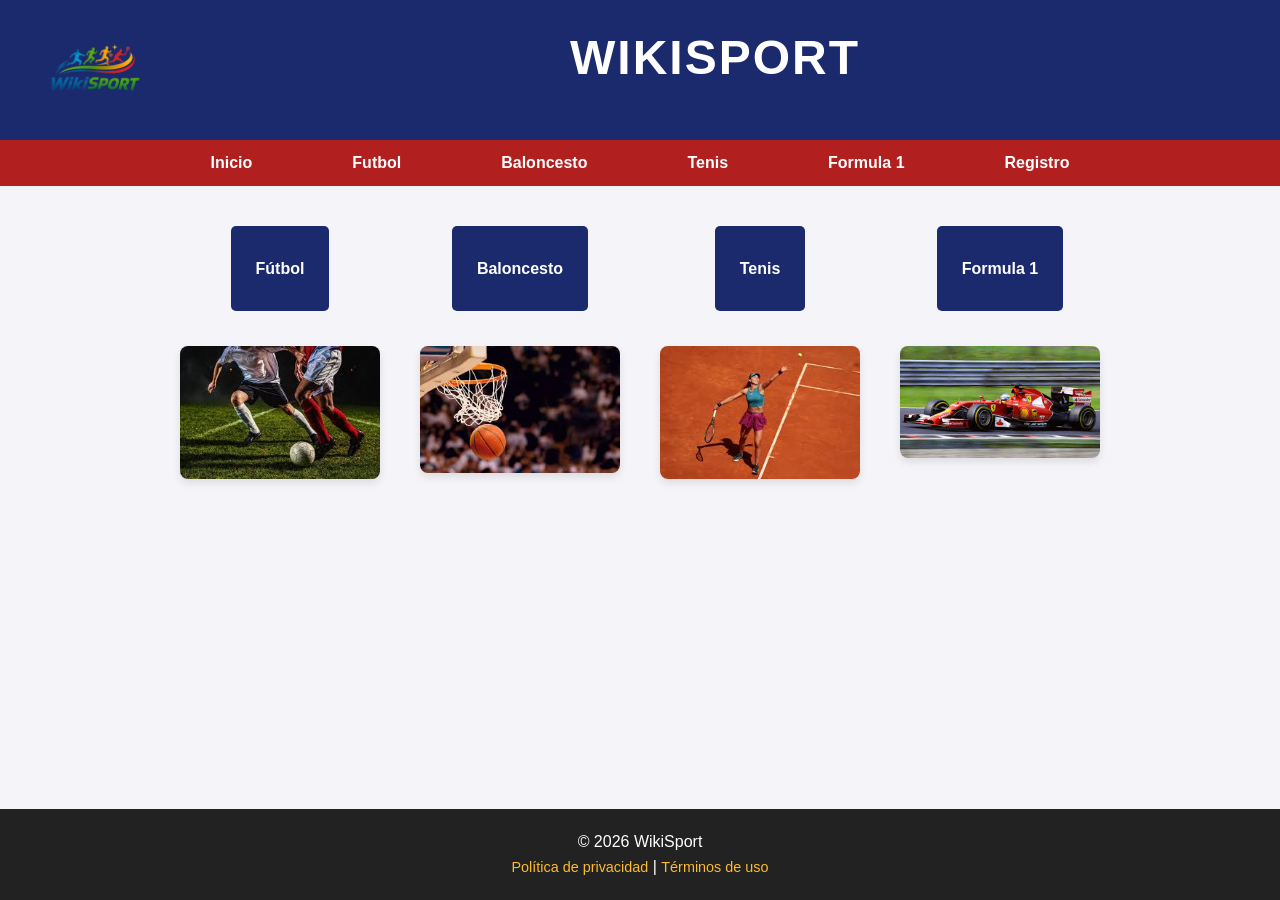
<file: index.html>
<!DOCTYPE html>
<html lang="es">
<head>
    <meta charset="UTF-8">
    <meta name="viewport" content="width=device-width, initial-scale=1.0">
    <link rel="stylesheet" href="style.css">
    <link rel="icon" type="image/png" sizes="32x32" href="img/logo-removebg-preview.png">   
    <title>Inicio</title>
</head>
<body>
    <header>
        <img src="img/logo-removebg-preview.png" alt="" width="150">
        <h1>Wikisport</h1>
    </header>
    <nav>
        <ul>
            <li><a href="index.html">Inicio</a></li>
            <li><a href="futbol.html">Futbol</a></li>
            <li><a href="Baloncesto.html">Baloncesto</a></li>
            <li><a href="Tenis.html">Tenis</a></li>
            <li><a href="f1.html">Formula 1</a></li>
            <li><a href="registro.html">Registro</a></li>
        </ul>
    </nav>
    <main>
        <div class="contenedor-botones">
            <div class="deporte-item">
                <a href="futbol.html" class="boton futbol">Fútbol</a>
                <img src="img/futbol.jpeg" alt="Fútbol">
            </div>

            <div class="deporte-item">
                <a href="Baloncesto.html" class="boton baloncesto">Baloncesto</a>
                <img src="img/basket.jpeg" alt="Baloncesto">
            </div>

            <div class="deporte-item">
                <a href="Tenis.html" class="boton tenis">Tenis</a>
                <img src="img/tenis.jpeg" alt="Tenis">
            </div>

            <div class="deporte-item">
                <a href="f1.html" class="boton motor">Formula 1</a>
                <img src="img/download.jpeg" alt="Formula 1">
            </div>
        </div>
    </main>
    
    <footer>
        <p>&copy; 2026 WikiSport</p>
        <p>
            <a href="#">Política de privacidad</a> |
            <a href="#">Términos de uso</a>
        </p>
    </footer>
</body>
</html>
</file>
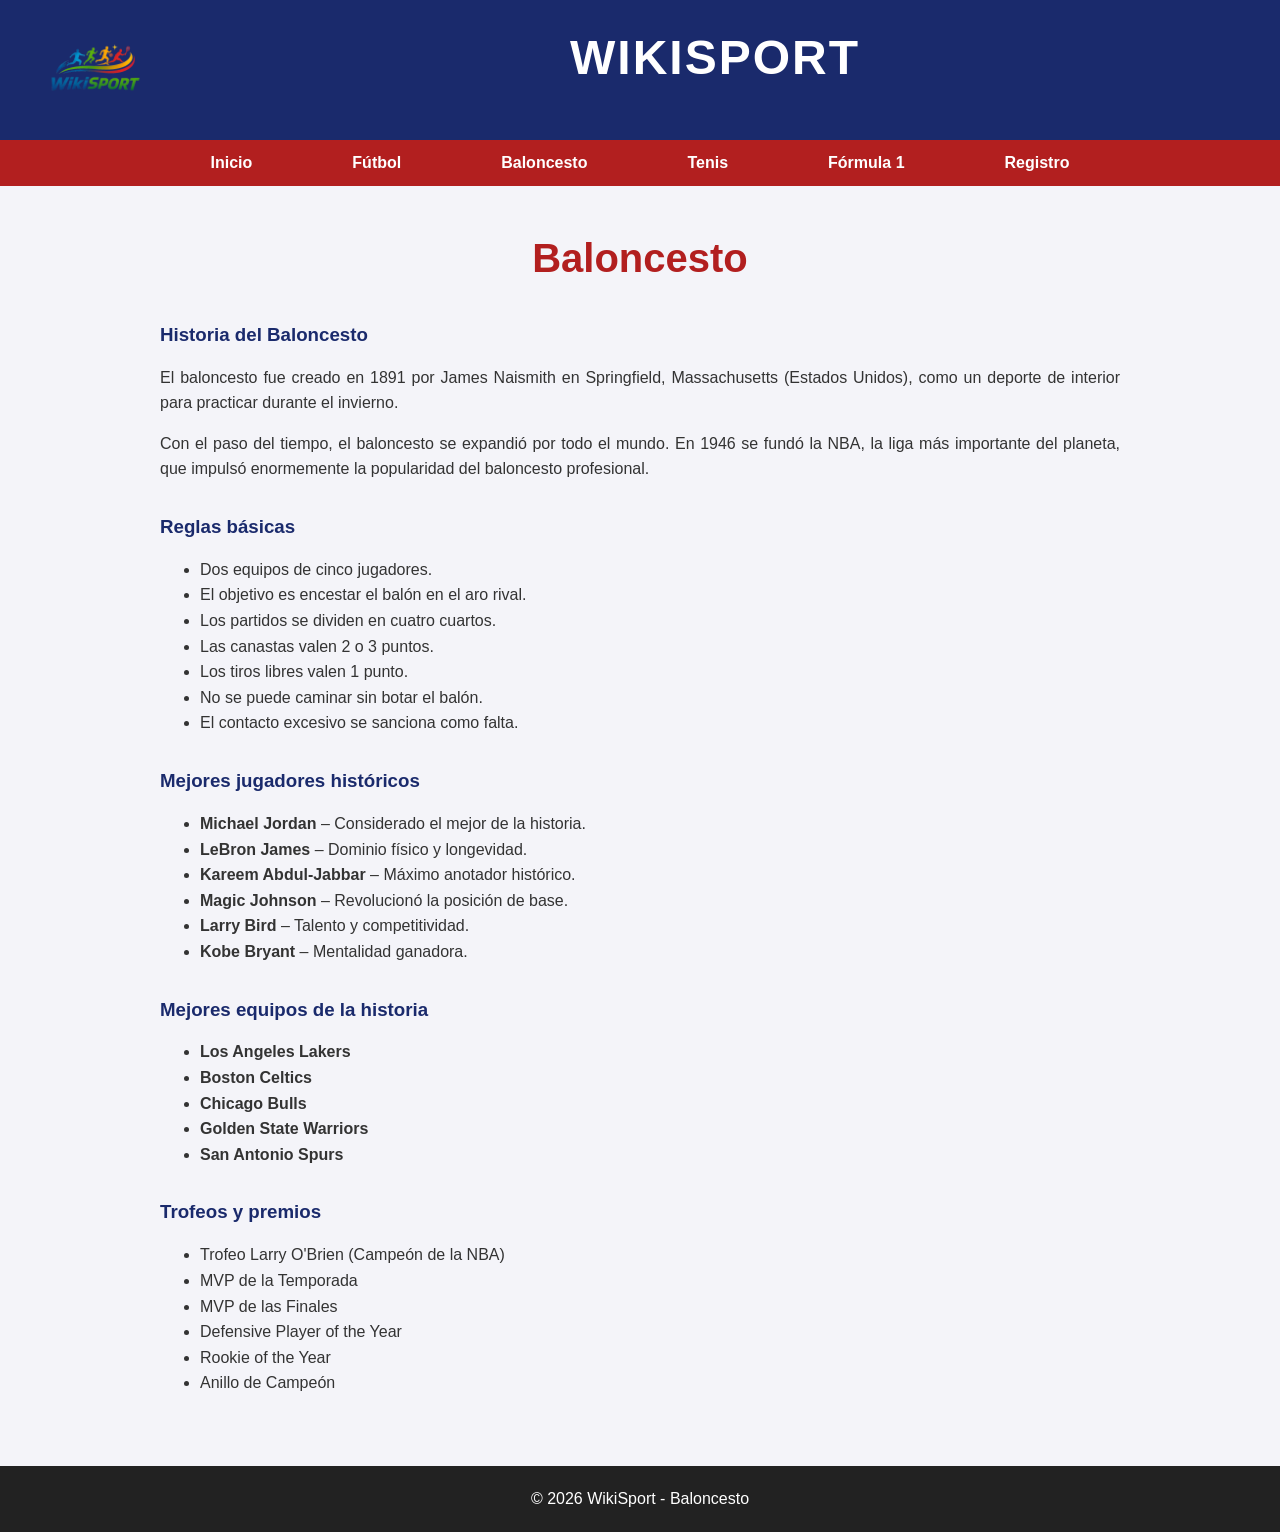
<file: Baloncesto.html>
<!DOCTYPE html>
<html lang="es">
<head>
    <meta charset="UTF-8">
    <meta name="viewport" content="width=device-width, initial-scale=1.0">
    <title>Baloncesto | WikiSport</title>
    <link rel="stylesheet" href="style.css">
    <link rel="icon" type="image/png" sizes="32x32" href="img/logo-removebg-preview.png">   

</head>

<body>

<header>
    <img src="img/logo-removebg-preview.png" alt="Logo WikiSport" width="150">
    <h1>WikiSport</h1>
</header>

<nav>
    <ul>
        <li><a href="index.html">Inicio</a></li>
        <li><a href="futbol.html">Fútbol</a></li>
        <li><a href="Baloncesto.html">Baloncesto</a></li>
        <li><a href="Tenis.html">Tenis</a></li>
        <li><a href="f1.html">Fórmula 1</a></li>
        <li><a href="registro.html">Registro</a></li>
    </ul>
</nav>

<main>
    <h2 class="titulo-seccion">Baloncesto</h2>

    <section id="historia">
        <h3>Historia del Baloncesto</h3>
        <p>
            El baloncesto fue creado en 1891 por James Naismith en Springfield,
            Massachusetts (Estados Unidos), como un deporte de interior para
            practicar durante el invierno.
        </p>
        <p>
            Con el paso del tiempo, el baloncesto se expandió por todo el mundo.
            En 1946 se fundó la NBA, la liga más importante del planeta, que impulsó
            enormemente la popularidad del baloncesto profesional.
        </p>
    </section>

    <section id="reglas">
        <h3>Reglas básicas</h3>
        <ul>
            <li>Dos equipos de cinco jugadores.</li>
            <li>El objetivo es encestar el balón en el aro rival.</li>
            <li>Los partidos se dividen en cuatro cuartos.</li>
            <li>Las canastas valen 2 o 3 puntos.</li>
            <li>Los tiros libres valen 1 punto.</li>
            <li>No se puede caminar sin botar el balón.</li>
            <li>El contacto excesivo se sanciona como falta.</li>
        </ul>
    </section>

    <section id="jugadores">
        <h3>Mejores jugadores históricos</h3>
        <ul>
            <li><strong>Michael Jordan</strong> – Considerado el mejor de la historia.</li>
            <li><strong>LeBron James</strong> – Dominio físico y longevidad.</li>
            <li><strong>Kareem Abdul-Jabbar</strong> – Máximo anotador histórico.</li>
            <li><strong>Magic Johnson</strong> – Revolucionó la posición de base.</li>
            <li><strong>Larry Bird</strong> – Talento y competitividad.</li>
            <li><strong>Kobe Bryant</strong> – Mentalidad ganadora.</li>
        </ul>
    </section>

    <section id="equipos">
        <h3>Mejores equipos de la historia</h3>
        <ul>
            <li><strong>Los Angeles Lakers</strong></li>
            <li><strong>Boston Celtics</strong></li>
            <li><strong>Chicago Bulls</strong></li>
            <li><strong>Golden State Warriors</strong></li>
            <li><strong>San Antonio Spurs</strong></li>
        </ul>
    </section>

    <section id="trofeos">
        <h3>Trofeos y premios</h3>
        <ul>
            <li>Trofeo Larry O'Brien (Campeón de la NBA)</li>
            <li>MVP de la Temporada</li>
            <li>MVP de las Finales</li>
            <li>Defensive Player of the Year</li>
            <li>Rookie of the Year</li>
            <li>Anillo de Campeón</li>
        </ul>
    </section>
</main>

<footer>
    <p>&copy; 2026 WikiSport - Baloncesto</p>
</footer>

</body>
</html>
</file>
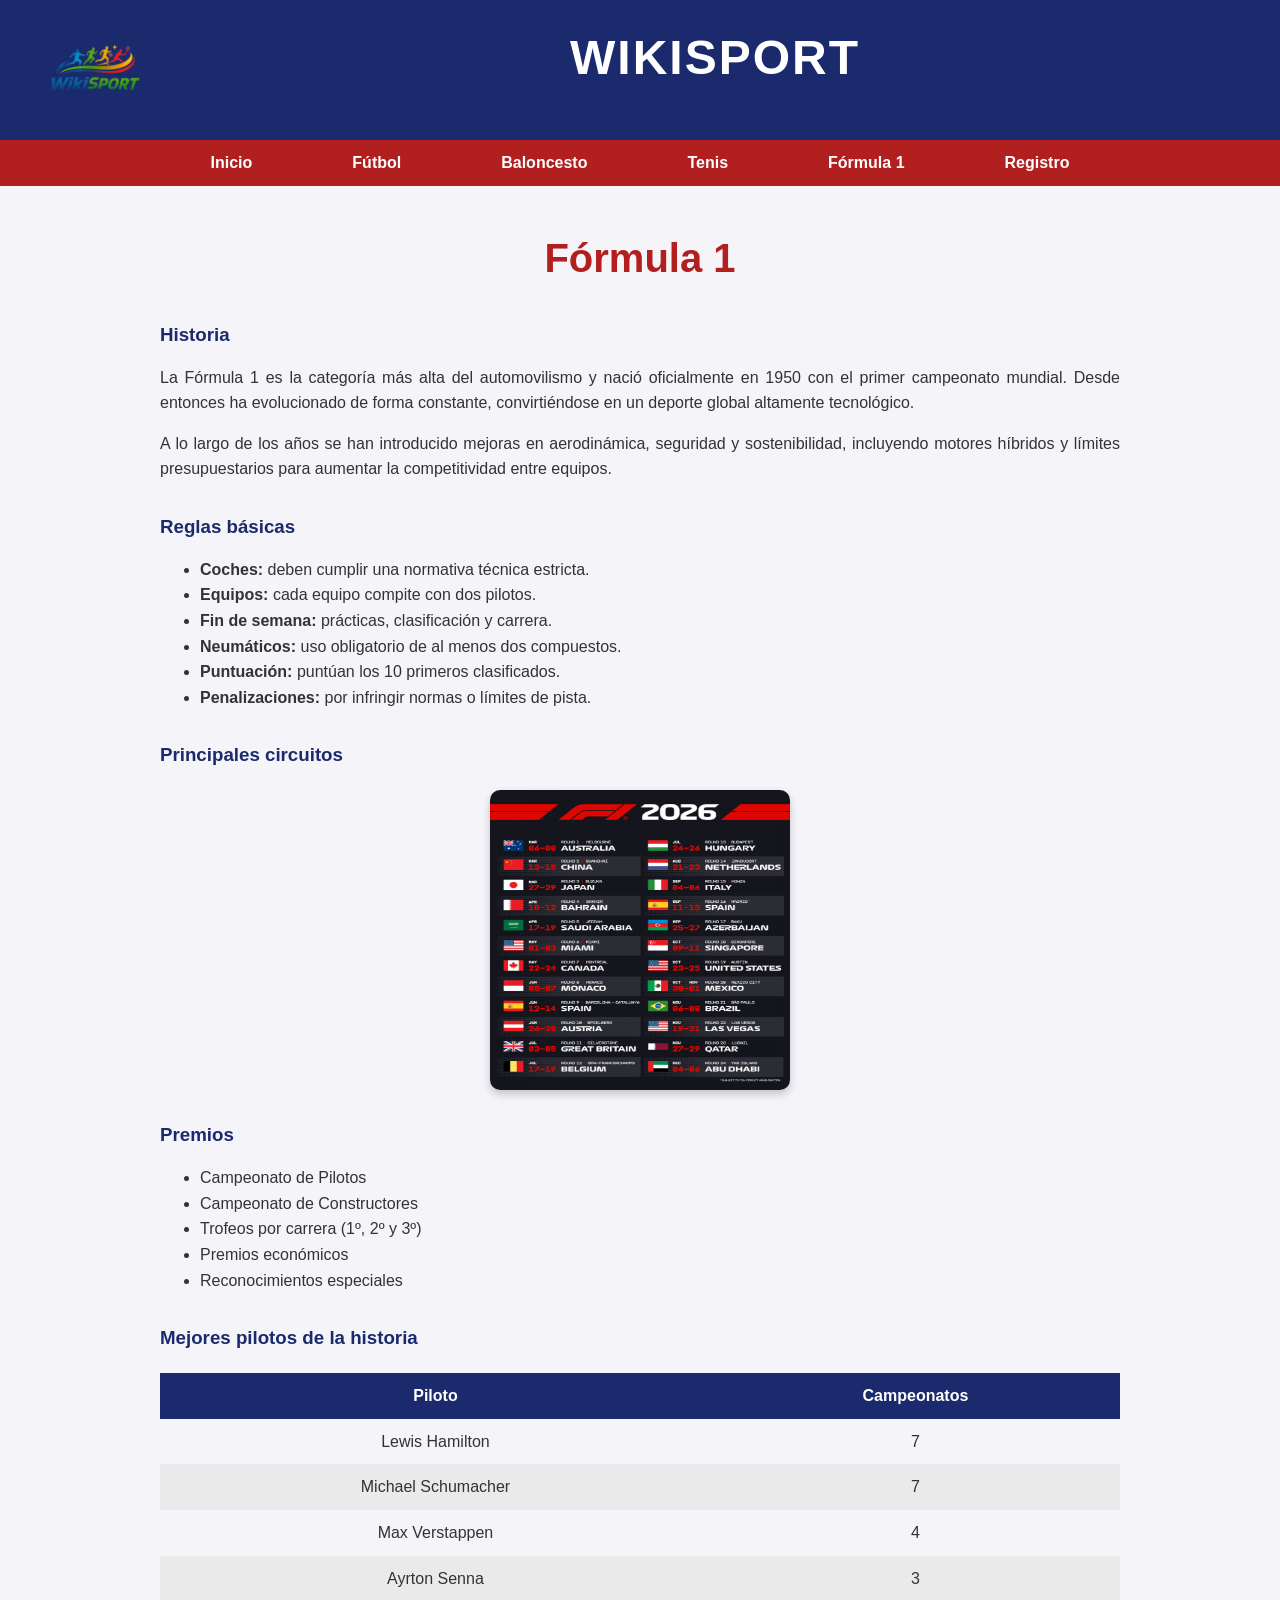
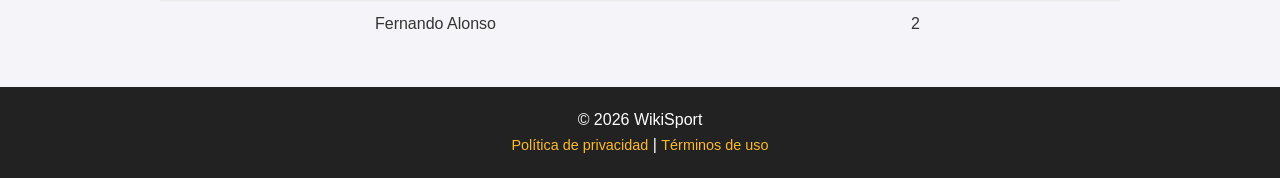
<file: f1.html>
<!DOCTYPE html>
<html lang="es">
<head>
    <meta charset="UTF-8">
    <meta name="viewport" content="width=device-width, initial-scale=1.0">
    <title>Fórmula 1 | WikiSport</title>
    <link rel="stylesheet" href="style.css">
    <link rel="icon" type="image/png" sizes="32x32" href="img/logo-removebg-preview.png">   

</head>
<body>

<header>
    <img src="img/logo-removebg-preview.png" alt="Logo WikiSport" width="150">
    <h1>WikiSport</h1>
</header>

<nav>
    <ul>
        <li><a href="index.html">Inicio</a></li>
        <li><a href="futbol.html">Fútbol</a></li>
        <li><a href="Baloncesto.html">Baloncesto</a></li>
        <li><a href="Tenis.html">Tenis</a></li>
        <li><a href="f1.html">Fórmula 1</a></li>
        <li><a href="registro.html">Registro</a></li>
    </ul>
</nav>

<main>
    <h2 class="titulo-seccion">Fórmula 1</h2>

    <section id="historia">
        <h3>Historia</h3>
        <p>
            La Fórmula 1 es la categoría más alta del automovilismo y nació oficialmente en 1950 con el primer campeonato mundial. Desde entonces ha evolucionado de forma constante, convirtiéndose en un deporte global altamente tecnológico.
        </p>
        <p>
            A lo largo de los años se han introducido mejoras en aerodinámica, seguridad y sostenibilidad, incluyendo motores híbridos y límites presupuestarios para aumentar la competitividad entre equipos.
        </p>
    </section>

    <section id="reglas">
        <h3>Reglas básicas</h3>
        <ul>
            <li><strong>Coches:</strong> deben cumplir una normativa técnica estricta.</li>
            <li><strong>Equipos:</strong> cada equipo compite con dos pilotos.</li>
            <li><strong>Fin de semana:</strong> prácticas, clasificación y carrera.</li>
            <li><strong>Neumáticos:</strong> uso obligatorio de al menos dos compuestos.</li>
            <li><strong>Puntuación:</strong> puntúan los 10 primeros clasificados.</li>
            <li><strong>Penalizaciones:</strong> por infringir normas o límites de pista.</li>
        </ul>
    </section>

    <section id="circuitos">
        <h3>Principales circuitos</h3>
        <img src="img/f1.jpeg" alt="Circuitos de Fórmula 1" width="300" height="300">
    </section>

    <section id="premios">
        <h3>Premios</h3>
        <ul>
            <li>Campeonato de Pilotos</li>
            <li>Campeonato de Constructores</li>
            <li>Trofeos por carrera (1º, 2º y 3º)</li>
            <li>Premios económicos</li>
            <li>Reconocimientos especiales</li>
        </ul>
    </section>

    <section id="pilotos">
        <h3>Mejores pilotos de la historia</h3>
        <table>
            <thead>
                <tr>
                    <th>Piloto</th>
                    <th>Campeonatos</th>
                </tr>
            </thead>
            <tbody>
                <tr><td>Lewis Hamilton</td><td>7</td></tr>
                <tr><td>Michael Schumacher</td><td>7</td></tr>
                <tr><td>Max Verstappen</td><td>4</td></tr>
                <tr><td>Ayrton Senna</td><td>3</td></tr>
                <tr><td>Fernando Alonso</td><td>2</td></tr>
            </tbody>
        </table>
    </section>
</main>

<footer>
    <p>&copy; 2026 WikiSport</p>
    <p>
        <a href="#">Política de privacidad</a> |
        <a href="#">Términos de uso</a>
    </p>
</footer>

</body>
</html>
</file>
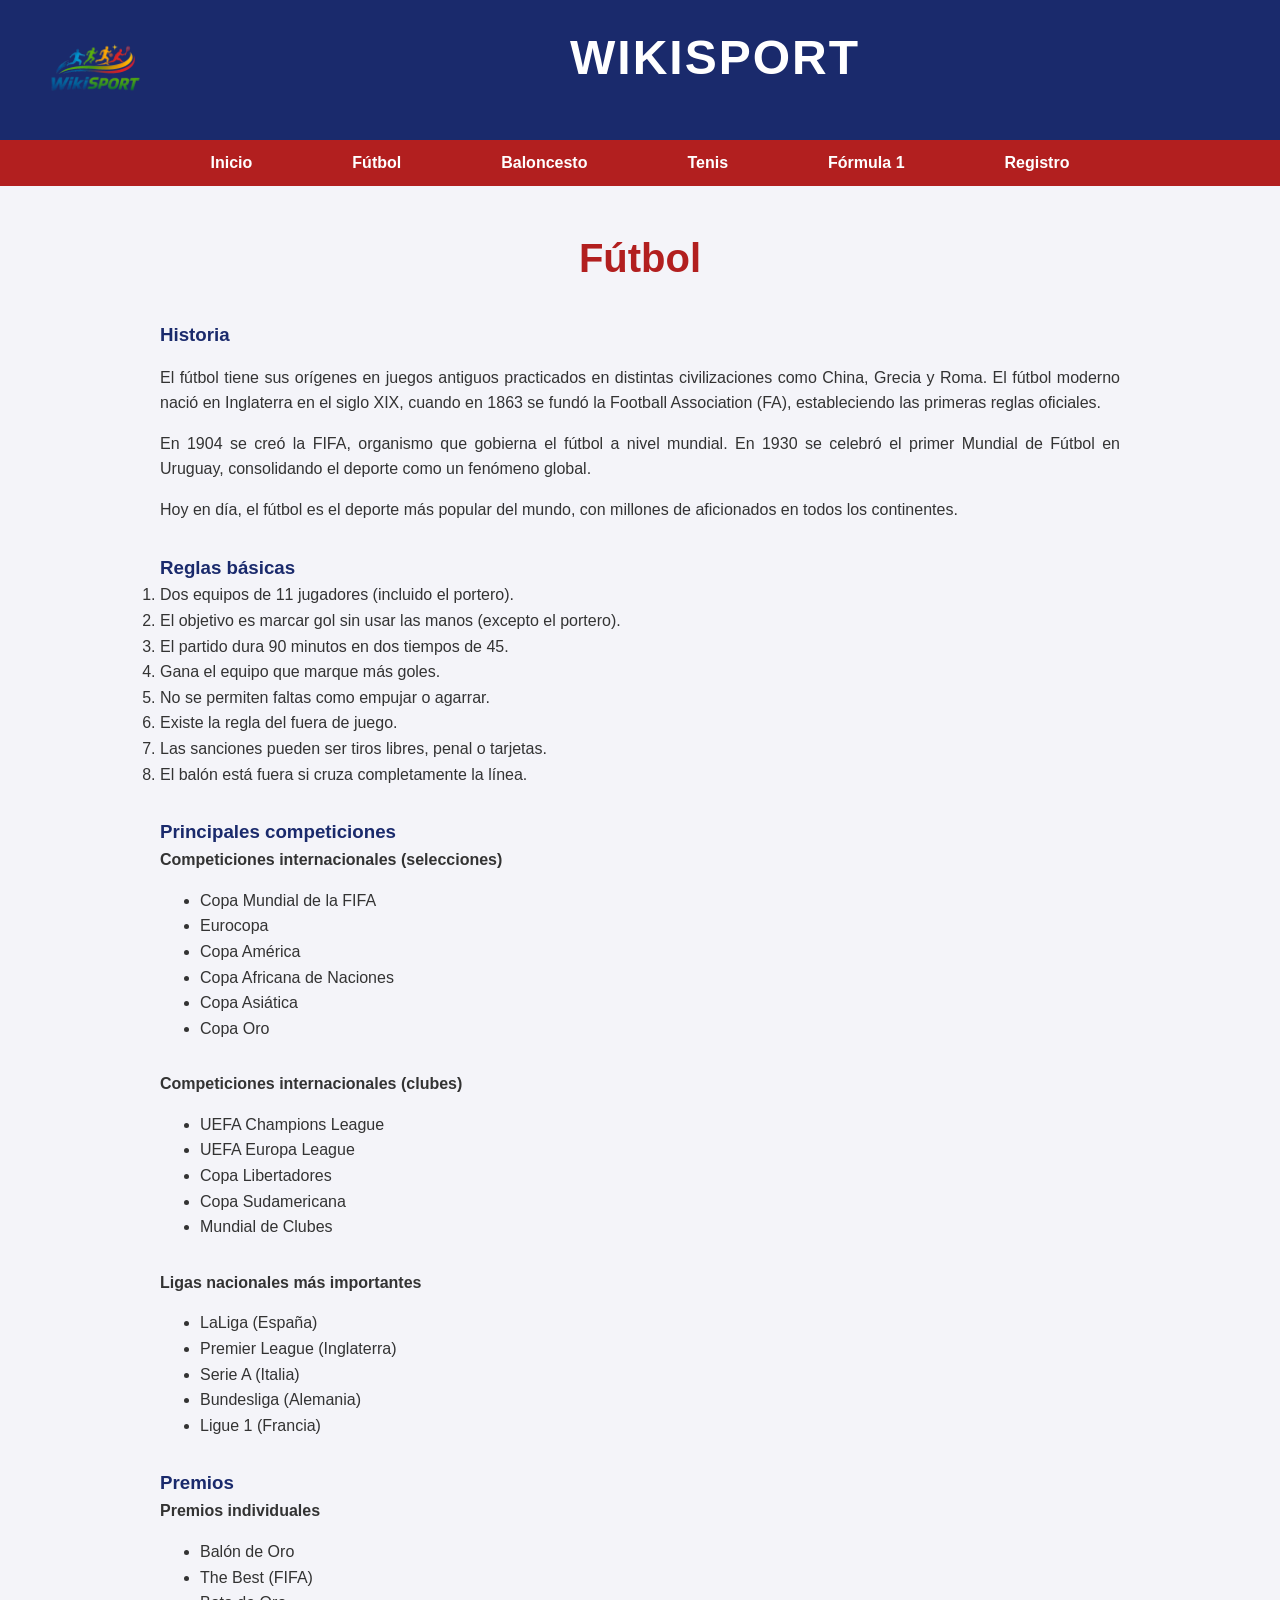
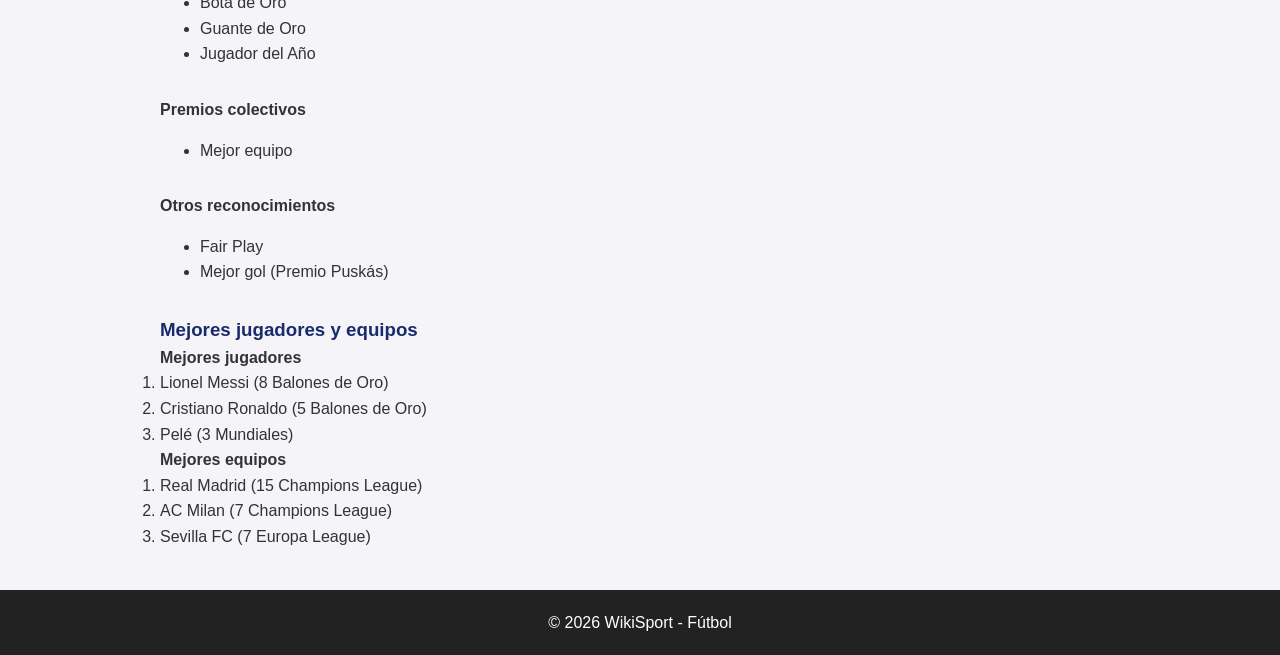
<file: futbol.html>
<!DOCTYPE html>
<html lang="es">
<head>
    <meta charset="UTF-8">
    <meta name="viewport" content="width=device-width, initial-scale=1.0">
    <title>Fútbol | WikiSport</title>
    <link rel="stylesheet" href="style.css">
    <link rel="icon" type="image/png" sizes="32x32" href="img/logo-removebg-preview.png">   

</head>

<body>

<header>
    <img src="img/logo-removebg-preview.png" alt="Logo WikiSport" width="150">
    <h1>WikiSport</h1>
</header>

<nav>
    <ul>
        <li><a href="index.html">Inicio</a></li>
        <li><a href="futbol.html">Fútbol</a></li>
        <li><a href="Baloncesto.html">Baloncesto</a></li>
        <li><a href="Tenis.html">Tenis</a></li>
        <li><a href="f1.html">Fórmula 1</a></li>
        <li><a href="registro.html">Registro</a></li>
    </ul>
</nav>

<main>
    <h2 class="titulo-seccion">Fútbol</h2>

    <section id="historia">
        <h3>Historia</h3>
        <p>
            El fútbol tiene sus orígenes en juegos antiguos practicados en distintas civilizaciones como China, Grecia y Roma.
            El fútbol moderno nació en Inglaterra en el siglo XIX, cuando en 1863 se fundó la Football Association (FA),
            estableciendo las primeras reglas oficiales.
        </p>
        <p>
            En 1904 se creó la FIFA, organismo que gobierna el fútbol a nivel mundial. En 1930 se celebró el primer Mundial
            de Fútbol en Uruguay, consolidando el deporte como un fenómeno global.
        </p>
        <p>
            Hoy en día, el fútbol es el deporte más popular del mundo, con millones de aficionados en todos los continentes.
        </p>
    </section>

    <section id="reglas">
        <h3>Reglas básicas</h3>
        <ol>
            <li>Dos equipos de 11 jugadores (incluido el portero).</li>
            <li>El objetivo es marcar gol sin usar las manos (excepto el portero).</li>
            <li>El partido dura 90 minutos en dos tiempos de 45.</li>
            <li>Gana el equipo que marque más goles.</li>
            <li>No se permiten faltas como empujar o agarrar.</li>
            <li>Existe la regla del fuera de juego.</li>
            <li>Las sanciones pueden ser tiros libres, penal o tarjetas.</li>
            <li>El balón está fuera si cruza completamente la línea.</li>
        </ol>
    </section>

    <section id="competiciones">
        <h3>Principales competiciones</h3>

        <h4>Competiciones internacionales (selecciones)</h4>
        <ul>
            <li>Copa Mundial de la FIFA</li>
            <li>Eurocopa</li>
            <li>Copa América</li>
            <li>Copa Africana de Naciones</li>
            <li>Copa Asiática</li>
            <li>Copa Oro</li>
        </ul>

        <h4>Competiciones internacionales (clubes)</h4>
        <ul>
            <li>UEFA Champions League</li>
            <li>UEFA Europa League</li>
            <li>Copa Libertadores</li>
            <li>Copa Sudamericana</li>
            <li>Mundial de Clubes</li>
        </ul>

        <h4>Ligas nacionales más importantes</h4>
        <ul>
            <li>LaLiga (España)</li>
            <li>Premier League (Inglaterra)</li>
            <li>Serie A (Italia)</li>
            <li>Bundesliga (Alemania)</li>
            <li>Ligue 1 (Francia)</li>
        </ul>
    </section>

    <section id="premios">
        <h3>Premios</h3>

        <h4>Premios individuales</h4>
        <ul>
            <li>Balón de Oro</li>
            <li>The Best (FIFA)</li>
            <li>Bota de Oro</li>
            <li>Guante de Oro</li>
            <li>Jugador del Año</li>
        </ul>

        <h4>Premios colectivos</h4>
        <ul>
            <li>Mejor equipo</li>
        </ul>

        <h4>Otros reconocimientos</h4>
        <ul>
            <li>Fair Play</li>
            <li>Mejor gol (Premio Puskás)</li>
        </ul>
    </section>

    <section id="mejores">
        <h3>Mejores jugadores y equipos</h3>

        <h4>Mejores jugadores</h4>
        <ol>
            <li>Lionel Messi (8 Balones de Oro)</li>
            <li>Cristiano Ronaldo (5 Balones de Oro)</li>
            <li>Pelé (3 Mundiales)</li>
        </ol>

        <h4>Mejores equipos</h4>
        <ol>
            <li>Real Madrid (15 Champions League)</li>
            <li>AC Milan (7 Champions League)</li>
            <li>Sevilla FC (7 Europa League)</li>
        </ol>
    </section>
</main>

<footer>
    <p>&copy; 2026 WikiSport - Fútbol</p>
</footer>

</body>
</html>
</file>
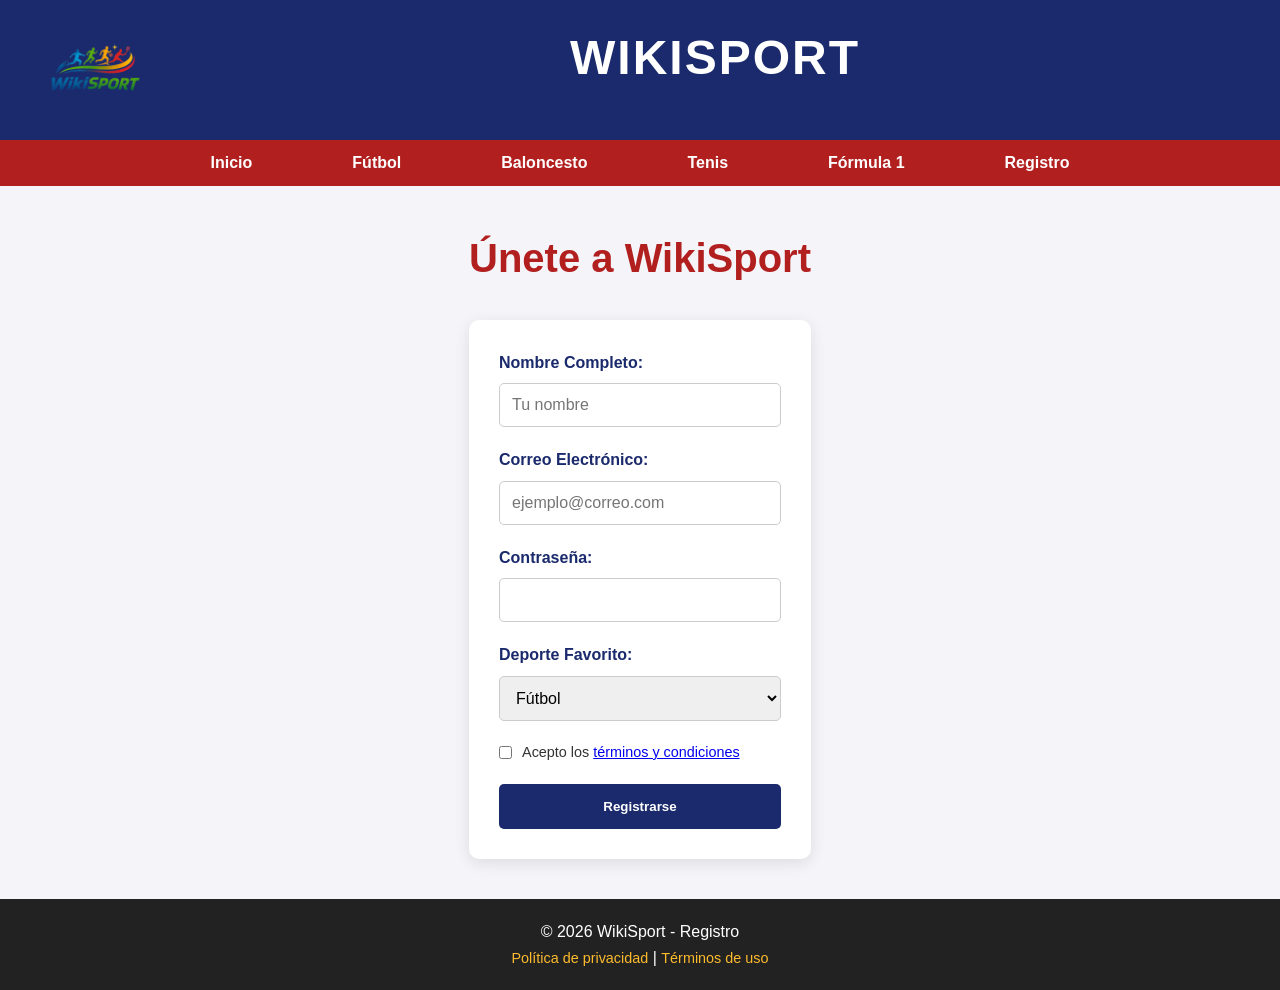
<file: registro.html>
<!DOCTYPE html>
<html lang="es">
<head>
    <meta charset="UTF-8">
    <meta name="viewport" content="width=device-width, initial-scale=1.0">
    <title>Registro | WikiSport</title>
    <link rel="stylesheet" href="style.css">
    <link rel="icon" type="image/png" sizes="32x32" href="img/logo-removebg-preview.png">   

</head>
<body>

<header>
    <img src="img/logo-removebg-preview.png" alt="Logo WikiSport" width="150">
    <h1>WikiSport</h1>
</header>

<nav>
    <ul>
        <li><a href="index.html">Inicio</a></li>
        <li><a href="futbol.html">Fútbol</a></li>
        <li><a href="Baloncesto.html">Baloncesto</a></li>
        <li><a href="Tenis.html">Tenis</a></li>
        <li><a href="f1.html">Fórmula 1</a></li>
        <li><a href="registro.html">Registro</a></li>
    </ul>
</nav>

<main>
    <h2 class="titulo-seccion">Únete a WikiSport</h2>
    
    <section class="formulario-container">
        <form action="http://www.iesjacaranda.es/lmsgi/resultado.php." method="POST" class="registro-form">
            <div class="campo">
                <label for="nombre">Nombre Completo:</label>
                <input type="text" id="nombre" name="nombre" placeholder="Tu nombre" required>
            </div>

            <div class="campo">
                <label for="email">Correo Electrónico:</label>
                <input type="email" id="email" name="email" placeholder="ejemplo@correo.com" required>
            </div>

            <div class="campo">
                <label for="password">Contraseña:</label>
                <input type="password" id="password" name="password" required>
            </div>

            <div class="campo">
                <label for="deporte">Deporte Favorito:</label>
                <select id="deporte" name="deporte">
                    <option value="futbol">Fútbol</option>
                    <option value="baloncesto">Baloncesto</option>
                    <option value="tenis">Tenis</option>
                    <option value="f1">Fórmula 1</option>
                </select>
            </div>

            <div class="campo-checkbox">
                <input type="checkbox" id="terminos" required>
                <label for="terminos">Acepto los <a href="#">términos y condiciones</a></label>
            </div>

            <button type="submit" class="boton">Registrarse</button>
        </form>
    </section>
</main>

<footer>
    <p>&copy; 2026 WikiSport - Registro</p>
    <p>
        <a href="#">Política de privacidad</a> |
        <a href="#">Términos de uso</a>
    </p>
</footer>

</body>
</html>
</file>
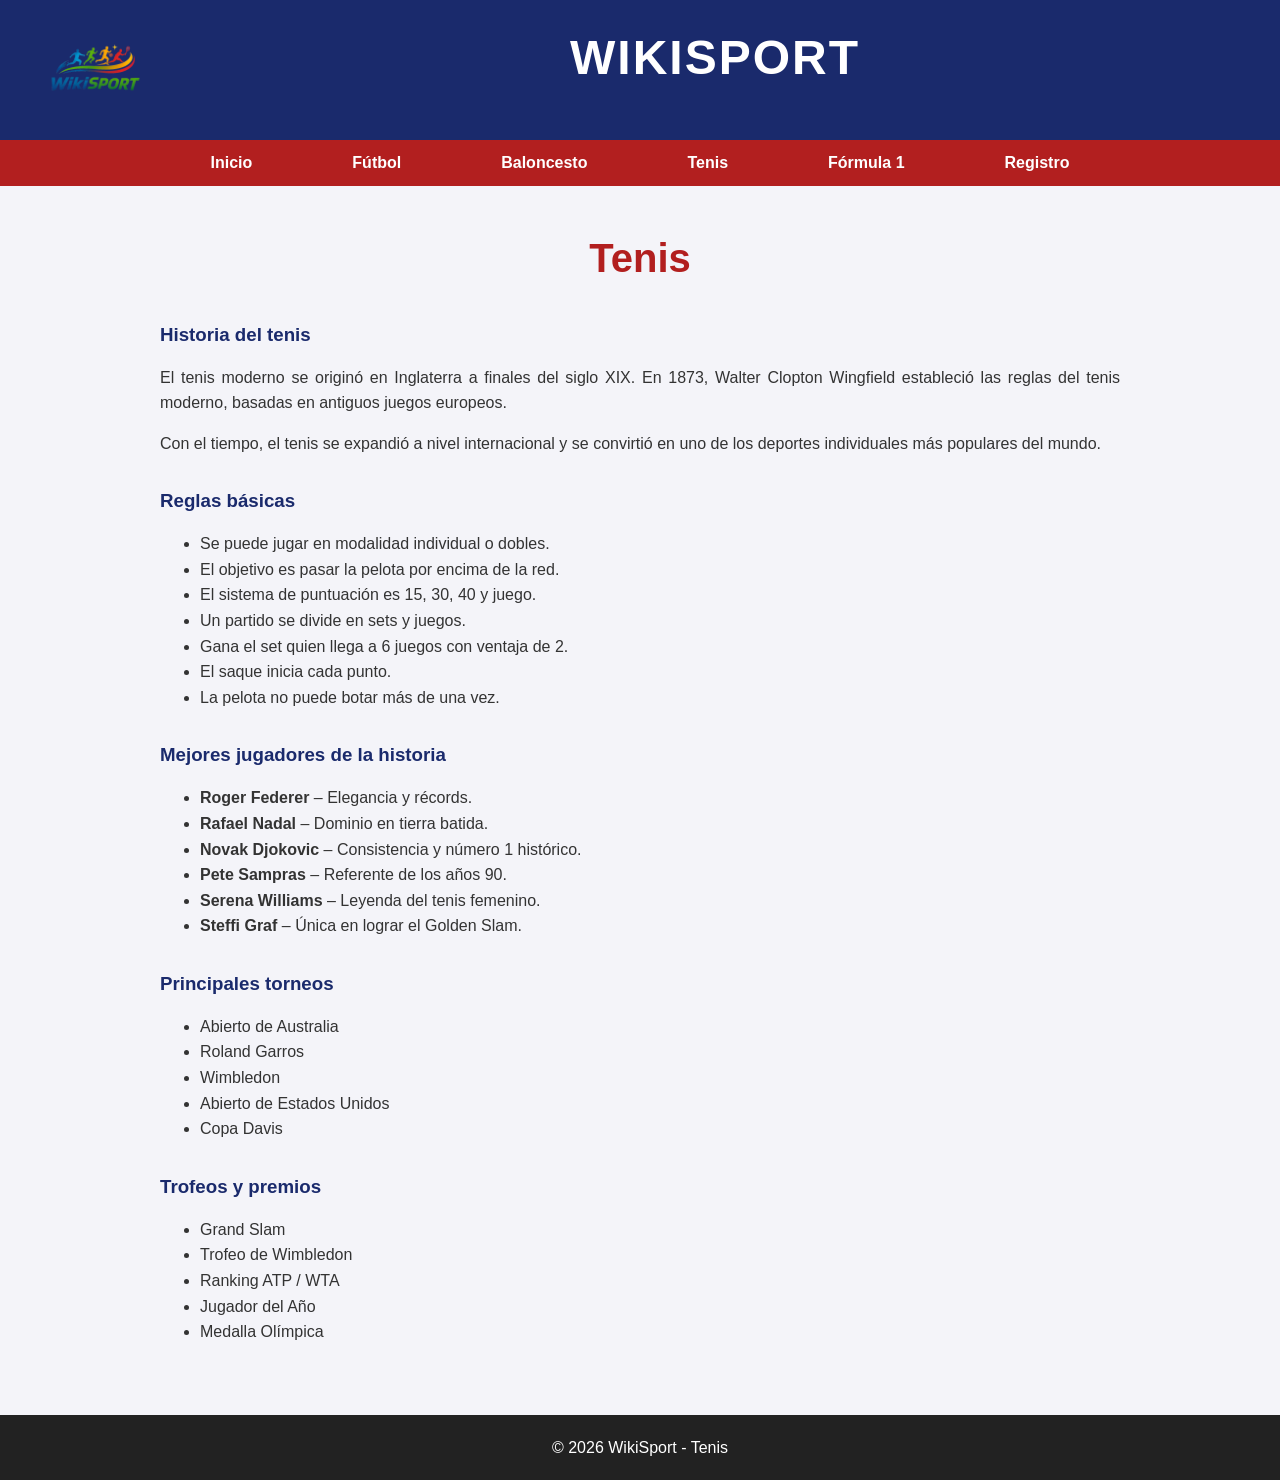
<file: Tenis.html>
<!DOCTYPE html>
<html lang="es">
<head>
    <meta charset="UTF-8">
    <meta name="viewport" content="width=device-width, initial-scale=1.0">
    <title>Tenis | WikiSport</title>
    <link rel="stylesheet" href="style.css">
    <link rel="icon" type="image/png" sizes="32x32" href="img/logo-removebg-preview.png">   

</head>

<body>

<header>
    <img src="img/logo-removebg-preview.png" alt="Logo WikiSport" width="150">
    <h1>WikiSport</h1>
</header>

<nav>
    <ul>
        <li><a href="index.html">Inicio</a></li>
        <li><a href="futbol.html">Fútbol</a></li>
        <li><a href="Baloncesto.html">Baloncesto</a></li>
        <li><a href="Tenis.html">Tenis</a></li>
        <li><a href="f1.html">Fórmula 1</a></li>
        <li><a href="registro.html">Registro</a></li>
    </ul>
</nav>

<main>
    <h2 class="titulo-seccion">Tenis</h2>

    <section id="historia">
        <h3>Historia del tenis</h3>
        <p>
            El tenis moderno se originó en Inglaterra a finales del siglo XIX.
            En 1873, Walter Clopton Wingfield estableció las reglas del tenis moderno,
            basadas en antiguos juegos europeos.
        </p>
        <p>
            Con el tiempo, el tenis se expandió a nivel internacional y se convirtió
            en uno de los deportes individuales más populares del mundo.
        </p>
    </section>

    <section id="reglas">
        <h3>Reglas básicas</h3>
        <ul>
            <li>Se puede jugar en modalidad individual o dobles.</li>
            <li>El objetivo es pasar la pelota por encima de la red.</li>
            <li>El sistema de puntuación es 15, 30, 40 y juego.</li>
            <li>Un partido se divide en sets y juegos.</li>
            <li>Gana el set quien llega a 6 juegos con ventaja de 2.</li>
            <li>El saque inicia cada punto.</li>
            <li>La pelota no puede botar más de una vez.</li>
        </ul>
    </section>

    <section id="jugadores">
        <h3>Mejores jugadores de la historia</h3>
        <ul>
            <li><strong>Roger Federer</strong> – Elegancia y récords.</li>
            <li><strong>Rafael Nadal</strong> – Dominio en tierra batida.</li>
            <li><strong>Novak Djokovic</strong> – Consistencia y número 1 histórico.</li>
            <li><strong>Pete Sampras</strong> – Referente de los años 90.</li>
            <li><strong>Serena Williams</strong> – Leyenda del tenis femenino.</li>
            <li><strong>Steffi Graf</strong> – Única en lograr el Golden Slam.</li>
        </ul>
    </section>

    <section id="torneos">
        <h3>Principales torneos</h3>
        <ul>
            <li>Abierto de Australia</li>
            <li>Roland Garros</li>
            <li>Wimbledon</li>
            <li>Abierto de Estados Unidos</li>
            <li>Copa Davis</li>
        </ul>
    </section>

    <section id="trofeos">
        <h3>Trofeos y premios</h3>
        <ul>
            <li>Grand Slam</li>
            <li>Trofeo de Wimbledon</li>
            <li>Ranking ATP / WTA</li>
            <li>Jugador del Año</li>
            <li>Medalla Olímpica</li>
        </ul>
    </section>
</main>

<footer>
    <p>&copy; 2026 WikiSport - Tenis</p>
</footer>

</body>
</html>
</file>
<file: style.css>
/* Configuración General */
* {
    margin: 0;
    padding: 0;
    box-sizing: border-box;
}

body {
    font-family: 'Segoe UI', Tahoma, Geneva, Verdana, sans-serif;
    line-height: 1.6;
    background-color: #f4f4f9;
    color: #333;
    display: flex;
    flex-direction: column;
    min-height: 100vh;
}

/* Encabezado */
header {
    background-color: #1a2a6c;
    color: white;
    padding: 20px;
    text-align: center;
}

header img {
    float: left;
}

header h1 {
    font-size: 3.0rem;
    text-transform: uppercase;
    letter-spacing: 2px;
    align-content: center;
    justify-content: center;
}

/* Navegación Principal */
nav {
    background-color: #b21f1f;
    padding: 10px 0;
}

nav ul {
    list-style: none;
    display: flex;
    justify-content: center;
    gap: 100px;
}

nav ul li a {
    color: white;
    text-decoration: none;
    font-weight: bold;
    transition: color 0.3s;
}

nav ul li a:hover {
    color: #fdbb2d;
}

/* Contenido Principal y Botones */
/* Contenedor individual para cada deporte */
.deporte-item {
    display: flex;
    flex-direction: column; /* Alinea los elementos en vertical (botón arriba, foto abajo) */
    align-items: center;    
    gap: 15px;              
    margin-bottom: 30px;    
}

/* Ajuste de las imágenes */
.deporte-item img {
    width: 200px;           
    height: auto;
    border-radius: 10px;
    box-shadow: 0 4px 8px rgba(0,0,0,0.2);
}

.contenedor-botones {
    display: flex;
    flex-wrap: wrap;        /* Permite que se pongan uno al lado del otro si hay sitio */
    justify-content: center;
    gap: 40px;              
}

main {
    padding: 40px 20px;
    flex: 1;
    max-width: 1000px;
    margin: 0 auto;
}

.boton {
    display: inline-block;
    padding: 30px 25px;
    background-color: #1a2a6c;
    color: white;
    text-decoration: none;
    border-radius: 5px;
    font-weight: bold;
    transition: transform 0.2s, background-color 0.2s;
}

.boton:hover {
    background-color: #b21f1f;
    transform: scale(1.05);
}

.contenedor-botones img {
    max-width: 215px;
    border-radius: 8px;
    box-shadow: 0 4px 8px rgba(0,0,0,0.1);
}



/* Pie de página */
footer {
    background-color: #222;
    color: white;
    text-align: center;
    padding: 20px 0;
    margin-top: auto;
}

footer a {
    color: #fdbb2d;
    text-decoration: none;
    font-size: 0.9rem;
}

footer a:hover {
    text-decoration: underline;
}
/* Página Deportes*/
.titulo-seccion {
    text-align: center;
    font-size: 2.5rem;
    color: #b21f1f;
    margin-bottom: 30px;
}

main h3 {
    margin-top: 30px;
    color: #1a2a6c;
}

main p {
    margin-top: 15px;
    text-align: justify;
}

main ul {
    margin: 15px 0 30px 40px;
}

table {
    width: 100%;
    border-collapse: collapse;
    margin-top: 20px;
}

table th {
    background-color: #1a2a6c;
    color: white;
    padding: 10px;
}

table td {
    padding: 10px;
    text-align: center;
}

table tr:nth-child(even) {
    background-color: #eaeaea;
}

main img {
    display: block;
    margin: 20px auto;
    border-radius: 10px;
    box-shadow: 0 4px 8px rgba(0,0,0,0.2);
}

/* Estilos específicos para el Registro */
.formulario-container {
    background: white;
    padding: 30px;
    border-radius: 10px;
    box-shadow: 0 4px 15px rgba(0,0,0,0.1);
    max-width: 500px;
    margin: 0 auto;
}

.registro-form {
    display: flex;
    flex-direction: column;
    gap: 20px;
}

.campo {
    display: flex;
    flex-direction: column;
    gap: 8px;
    text-align: left;
}

.campo label {
    font-weight: bold;
    color: #1a2a6c;
}

.campo input, .campo select {
    padding: 12px;
    border: 1px solid #ccc;
    border-radius: 5px;
    font-size: 1rem;
}

.campo-checkbox {
    display: flex;
    align-items: center;
    gap: 10px;
    font-size: 0.9rem;
}

.registro-form .boton {
    border: none;
    cursor: pointer;
    width: 100%;
    padding: 15px; /* Ajustado para que no sea tan gigante como los del index */
}

/* Ajustes para Móviles */
@media (max-width: 600px) {
    nav ul {
        flex-direction: column;
        align-items: center;
        gap: 10px;
    }
    
    .contenedor-botones {
        flex-direction: column;
    }
}
</file>
